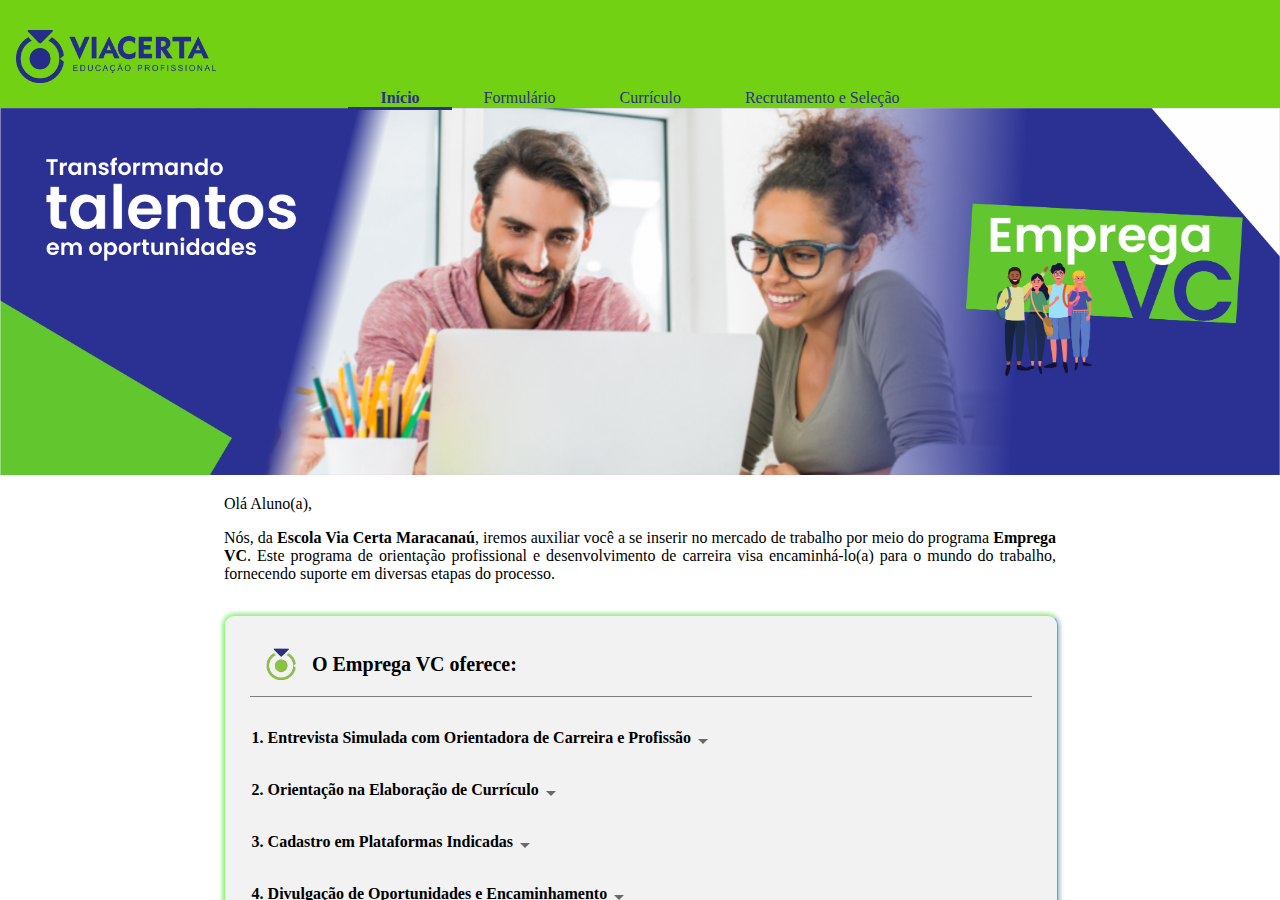
<file: index.html>
<!DOCTYPE html>
<html lang="pt-br">
<head>
    <meta charset="UTF-8">
    <meta name="viewport" content="width=device-width, initial-scale=1.0">
    <title>Via Certa - Emprega VC</title>

    <link rel="shortcut icon" type="imagex/png" href="assets/img/vc_logo.png">
    <link rel="stylesheet" href="assets/css/global.css">
    <link rel="stylesheet" href="assets/css/index.css">
</head>
<body>
    <div id="topo">
        <img src="assets/img/Logo-Azul-2.png" alt="Logo Via Certa Azul">

        <!-- Só será exibido quando atingir a condição presente no arquivo menu.js -->
        <button id="menu-icon">
            <!-- icone do menu mobile -->
        </button>

        <!-- css do menu está no global.css pois aparece em todas as páginas -->
        <nav id="menu">
            <ul>
                <a href="index.html"><li id="marcado">Início</li></a>
                <a href="formulario.html"><li>Formulário</li></a>
                <a href="curriculo.html"><li>Currículo</li></a>
                <a href="recrutamento_e_selecao.html"><li>Recrutamento e Seleção</li></a>
            </ul>
        </nav>
    </div>

    <article>
        <img src="assets/img/imagem_emprega_VC.png" width="100%">

        <p>Olá Aluno(a),</p>

        <p>Nós, da <b>Escola Via Certa Maracanaú</b>, iremos auxiliar você a se inserir no mercado de trabalho por meio do programa <b>Emprega VC</b>. Este programa de orientação profissional e desenvolvimento de carreira visa encaminhá-lo(a) para o mundo do trabalho, fornecendo suporte em diversas etapas do processo.</p>

        <div id="evco">
            <p>
                <b><img src="assets/img/vc_logo.png"> O Emprega VC oferece:</b>
                <ol>
                    <li onclick="verificarLista('l1', 0)">
                        1. Entrevista Simulada com Orientadora de Carreira e Profissão 
                        <span class="iconList"></span>
                    </li>
                    <ul id="l1">
                        <li>Realizamos simulações de entrevistas com uma orientadora de carreira experiente.</li>
                    </ul>
    
                    <li onclick="verificarLista('l2', 1)">
                        2. Orientação na Elaboração de Currículo
                        <span class="iconList"></span>
                    </li>
                    <ul id="l2">
                        <li>Realização de análise curricular por nossa orientadora analisando pontos fortes e fracos na sua jornada profissional.</li>
                        <li>Ajudamos na criação de currículos, oferecendo modelos e orientações detalhadas.</li>
                    </ul>
    
                    <li onclick="verificarLista('l3', 2)">
                        3. Cadastro em Plataformas Indicadas
                        <span class="iconList"></span>
                    </li>
                        <ul id="l3">
                            <li>Orientamos você no processo de cadastro em plataformas de estágio, jovem aprendiz e emprego.</li>
                            <li>É fundamental ter atenção ao inserir seus dados para garantir que seu perfil esteja completo e atraente para as empresas recrutadoras.</li>
                        </ul>
                    
                    <li onclick="verificarLista('l4', 3)">
                        4. Divulgação de Oportunidades e Encaminhamento
                        <span class="iconList"></span>
                    </li>
                        <ul id="l4">
                            <li>Mantemos você informado sobre diversas oportunidades de emprego.</li>
                            <li>Facilitamos o encaminhamento para entrevistas e processos seletivos, aumentando suas chances de inserção no mercado de trabalho.</li>
                        </ul>
                </ol>
            </p>
        </div>

        <p>Estamos comprometidos em fornecer o suporte necessário para que você alcance seus objetivos profissionais. Participe do projeto Emprega VC e dê um passo importante rumo à sua carreira!</p>

        <p>Bem-vindos ao Emprega VC!!!</p>

        <p id="assinatura">Rose Nunes <span>Diretora Pedagógica Via Certa</span></p>
    </article>

    <script src="assets/js/menu.js"></script>
    <script src="assets/js/lista.js"></script>
</body>
</html>
</file>
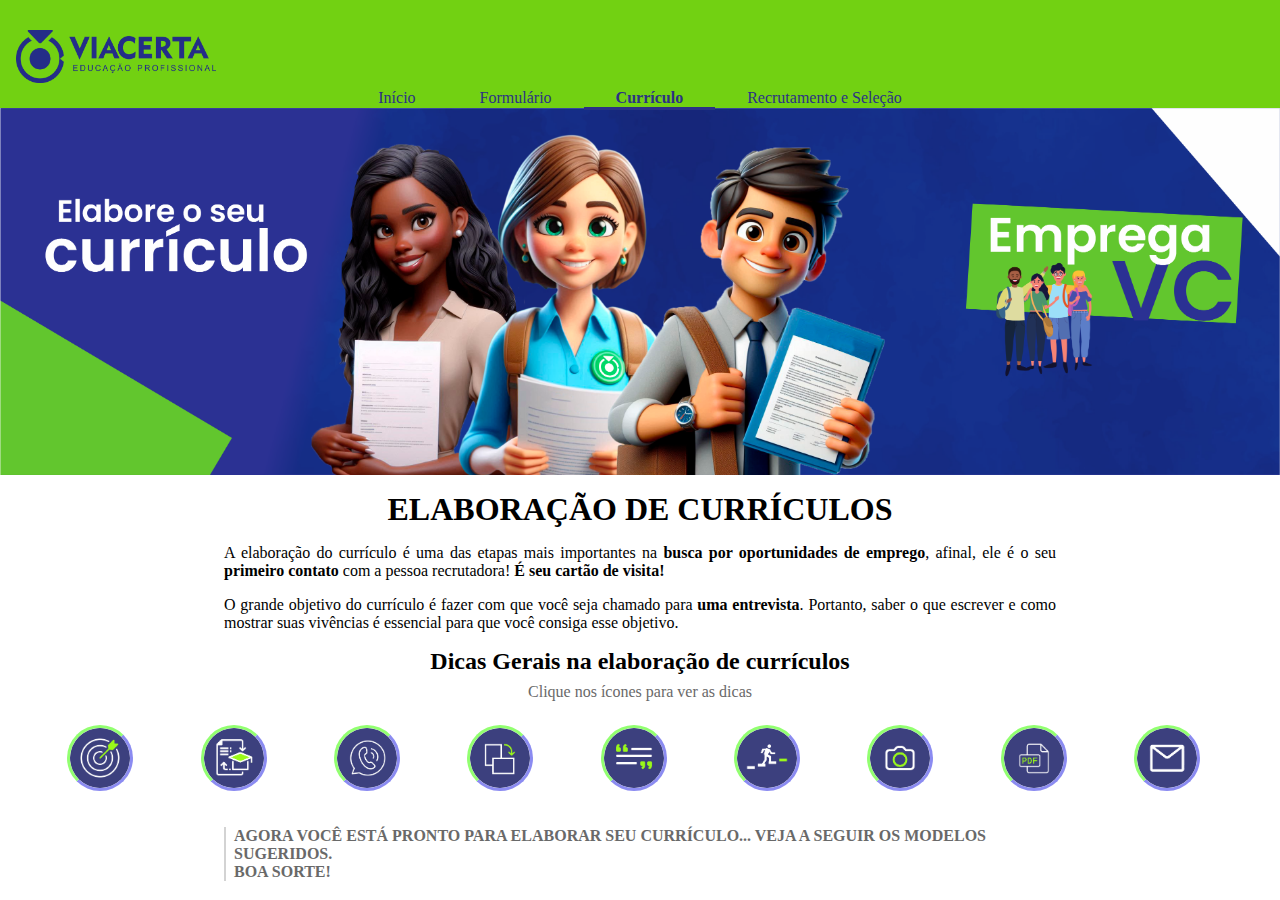
<file: curriculo.html>
<!DOCTYPE html>
<html lang="pt-br">
<head>
    <meta charset="UTF-8">
    <meta name="viewport" content="width=device-width, initial-scale=1.0">
    <title>Via Certa - Emprega VC</title>

    <link rel="shortcut icon" type="imagex/png" href="assets/img/vc_logo.png">
    <link rel="stylesheet" href="assets/css/global.css">
    <link rel="stylesheet" href="assets/css/curriculo.css">
</head>
<body>
    <div id="topo">
        <img src="assets/img/Logo-Azul-2.png" alt="Logo Via Certa Azul">

        <!-- Só será exibido quando atingir a condição presente no arquivo menu.js -->
        <button id="menu-icon">
            <!-- icone para menu mobile -->
        </button>

        <!-- css do menu está no global.css pois aparece em todas as páginas -->
        <nav id="menu">
            <ul>
                <a href="index.html"><li>Início</li></a>
                <a href="formulario.html"><li>Formulário</li></a>
                <a href="curriculo.html"><li id="marcado">Currículo</li></a>
                <a href="recrutamento_e_selecao.html"><li>Recrutamento e Seleção</li></a>
            </ul>
        </nav>
    </div>

    <article>
        <img src="assets/img/curriculo.png">

        <h1>ELABORAÇÃO DE CURRÍCULOS</h1>
        <p>A elaboração do currículo é uma das etapas mais importantes na <b>busca por oportunidades de emprego</b>, afinal, ele é o seu <b>primeiro contato</b> com a pessoa recrutadora! <b>É seu cartão de visita!</b></p>
        
        <p>O grande objetivo do currículo é fazer com que você seja chamado para <b>uma entrevista</b>. Portanto, saber o que escrever e como mostrar suas vivências é essencial para que você consiga esse objetivo.</p>

        <h2>Dicas Gerais na elaboração de currículos</h2>
        <span id="infoDicas">Clique nos ícones para ver as dicas</span>
        <p>
            <ul id="icones">
                    <li onclick="exibirInfo(0)"><img class="icones" src="assets/img/icones-curriculo/objetivo.png"></li>
    
                    <li onclick="exibirInfo(1)"><img class="icones" src="assets/img/icones-curriculo/curricullo.png"></li>
                    
                    <li onclick="exibirInfo(2)"><img class="icones" src="assets/img/icones-curriculo/contato.png"></li>
    
                    <li onclick="exibirInfo(3)"><img class="icones" src="assets/img/icones-curriculo/formato.png"></li>
    
                    <li onclick="exibirInfo(4)"><img class="icones" src="assets/img/icones-curriculo/ortografia.png"></li>
    
                    <li onclick="exibirInfo(5)"><img class="icones" src="assets/img/icones-curriculo/consistencia.png"></li>
    
                    <li onclick="exibirInfo(6)"><img class="icones" src="assets/img/icones-curriculo/foto.png"></li>
    
                    <li onclick="exibirInfo(7)"><img class="icones" src="assets/img/icones-curriculo/pdf.png"></li>
    
                    <li onclick="exibirInfo(8)"><img class="icones" src="assets/img/icones-curriculo/email.png"></li>
            </ul>
        </p>

        <!-- Define a área onde será exibido as informações do currículo -->
        <div id="painel">
            <div id="fechar" onclick="desligarPainel()">
                <!-- Ícone de fechar -->
                <svg xmlns="http://www.w3.org/2000/svg" height="30px" viewBox="0 -960 960 960" width="30px" fill="#2b3185"><path d="m256-200-56-56 224-224-224-224 56-56 224 224 224-224 56 56-224 224 224 224-56 56-224-224-224 224Z"/></svg>
            </div>
            

            <div id="info">
                <!-- Aqui é exibido as informações dos icones -->
            </div>
        </div>

        <span id="tmodelo">AGORA VOCÊ ESTÁ PRONTO PARA ELABORAR SEU CURRÍCULO... VEJA A SEGUIR OS MODELOS SUGERIDOS. <br> BOA SORTE!</span>

        <h2>A Via Certa disponibiliza dois modelos de currículo para você escolher:</h2>

        <span class="modelos"><b>MODELO 1:</b> Criamos um arquivo no word para você preencher todas as informações solicitadas e construir seu currículo. Leia com cuidado, veja também as observações que estão em grifo vermelho. Revise tudo que foi escrito e seu currículo estará pronto para envio.</span>

        <div id="download">
            <a href="assets/curriculo/Modelo de Currículo (Via Certa).doc">
                <img src="assets/img/icones/word.jfif">
    
                <span>Modelo de currículo</span>
    
                <!-- Ícone do download -->
                <svg xmlns="http://www.w3.org/2000/svg" height="25px" viewBox="0 -960 960 960" width="25px" fill="#5f6368"><path d="M480-320 280-520l56-58 104 104v-326h80v326l104-104 56 58-200 200ZM240-160q-33 0-56.5-23.5T160-240v-120h80v120h480v-120h80v120q0 33-23.5 56.5T720-160H240Z"/></svg>
            </a>
        </div>

        <div id="upload">
            <a href="https://forms.gle/4ArZvULebvjisYqo9" target="_blank">
                <span>Enviar currículo para análise</span>
                <svg xmlns="http://www.w3.org/2000/svg" height="25px" viewBox="0 -960 960 960" width="25px" fill="#5f6368"><path d="M440-320v-326L336-542l-56-58 200-200 200 200-56 58-104-104v326h-80ZM240-160q-33 0-56.5-23.5T160-240v-120h80v120h480v-120h80v120q0 33-23.5 56.5T720-160H240Z"/></svg>
            </a>
        </div>

        <span class="modelos"><b>MODELO 2:</b> modelo recomendado pelo CIEE (Centro de Integração Escola). O CIEE tem mais de 60 anos de história no Brasil e é uma das principais organizações responsável pela inserção de jovens no mundo do trabalho.</span>

        <a href="https://portal.ciee.org.br/quero-me-preparar/faca-seu-curriculo/" target="_blank" id="ciee">Clique aqui para acessar o modelo</a>
    </article>

    <script src="assets/js/menu.js"></script>
    <script src="assets/js/curriculo.js"></script>
</body>
</html>
</file>
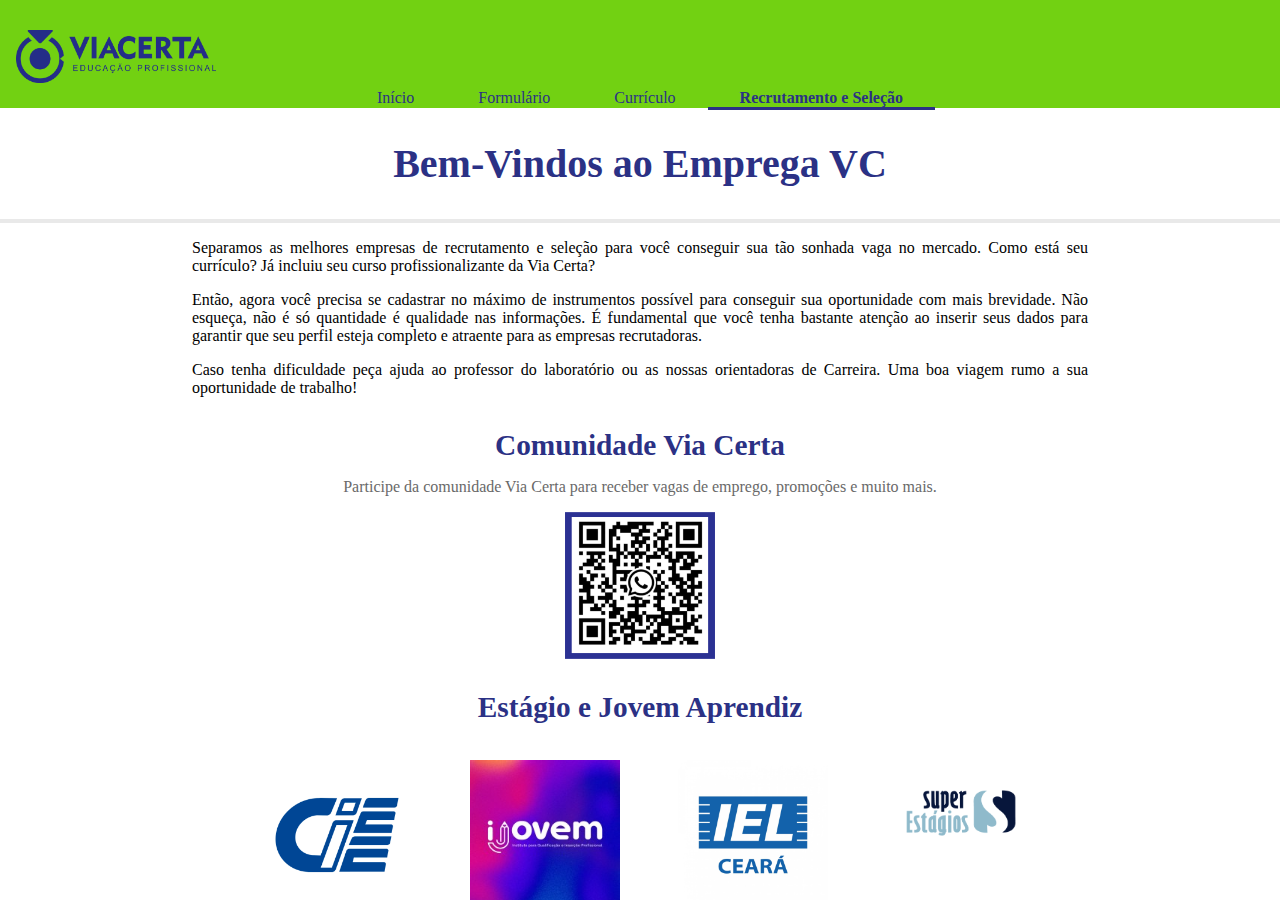
<file: recrutamento_e_selecao.html>
<!DOCTYPE html>
<html lang="pt-br">
<head>
    <meta charset="UTF-8">
    <meta name="viewport" content="width=device-width, initial-scale=1.0">
    <title>Via Certa - Emprega VC</title>

    <link rel="shortcut icon" type="imagex/png" href="assets/img/vc_logo.png">
    <link rel="stylesheet" href="assets/css/global.css">
    <link rel="stylesheet" href="assets/css/recrutamento_e_selecao.css">
    <link rel="stylesheet" href="assets/css/card.css">
</head>
<body>
    <div id="topo">
        <img src="assets/img/Logo-Azul-2.png" alt="Logo Via Certa Azul">

        <!-- Só será exibido quando atingir a condição presente no arquivo menu.js -->
        <button id="menu-icon">
            <!-- icone para menu mobile -->
        </button>

        <!-- css do menu está no global.css pois aparece em todas as páginas -->
        <nav id="menu">
            <ul>
                <a href="index.html"><li>Início</li></a>
                <a href="formulario.html"><li>Formulário</li></a>
                <a href="curriculo.html"><li>Currículo</li></a>
                <a href="recrutamento_e_selecao.html"><li id="marcado">Recrutamento e Seleção</li></a>
            </ul>
        </nav>
    </div>
    
    <div id="tudo">
        <header>
            <h1>Bem-Vindos ao Emprega VC</h1>
            <hr>
        </header>
    
        <article>
    
            <p>Separamos as melhores empresas de recrutamento e seleção para você conseguir sua tão sonhada vaga no mercado. Como está seu currículo? Já incluiu seu curso profissionalizante da Via Certa?</p>
    
            <p>Então, agora você precisa se cadastrar no máximo de instrumentos possível para conseguir sua oportunidade com mais brevidade. Não esqueça, não é só quantidade é qualidade nas informações. É fundamental que você tenha bastante atenção ao inserir seus dados para garantir que seu perfil esteja completo e atraente para as empresas recrutadoras.</p>
    
            <p>Caso tenha dificuldade peça ajuda ao professor do laboratório ou as nossas orientadoras de Carreira. Uma boa viagem rumo a sua oportunidade de trabalho!</p>
        </article>

        <div id="vcOportunidades">
            <h2>Comunidade Via Certa</h2>
            <p>Participe da comunidade Via Certa para receber vagas de emprego, promoções e muito mais.</p>
            
            <div id="wppQr">
                <img src="assets/img/qrvagas.png" id="qrCode">
            </div>
        </div>
    
        <div id="container">
            <h2>Estágio e Jovem Aprendiz</h2>
            <div id="eeja">
                <div class="card">
                    <a href="https://portal.ciee.org.br/" target="_blank">
                        <img src="assets/img/estagio_e_aprendiz/ciee.png" class="logo_card">
                    </a>
                </div>
        
                <div class="card">
                    <a href="https://ijovem.org.br/quero-me-candidatar/" target="_blank">
                        <img src="assets/img/estagio_e_aprendiz/institutoijovem_logo.jfif" class="logo_card">
                    </a>
                </div>
        
                <div class="card">
                    <a href="https://vagas.iel-ce.org.br/" target="_blank">
                        <img src="assets/img/estagio_e_aprendiz/ielce.webp" class="logo_card">
                    </a>
                </div>
        
                <div class="card">
                    <a href="https://www.superestagios.com.br/index/cadastroEstudante/" target="_blank">
                        <img src="assets/img/estagio_e_aprendiz/Logo SE.png" class="logo_card">
                    </a>
                </div>
            </div>
    
            <br><br>
    
            <h2>Emprego</h2>
            <div id="emprego">
                <div class="card">
                    <a href="https://www.vagas.com.br/cadastrar-curriculo" target="_blank">
                        <img src="assets/img/emprego/vagas.png" class="logo_card">
                    </a>
                </div>
        
                <div class="card">
                    <a href="https://isbet.org.br/curriculo/" target="_blank">
                        <img src="assets/img/emprego/isbet.png" class="logo_card">
                    </a>
                </div>
    
                <div class="card">
                    <a href="https://login.gupy.io/candidates/signup" target="_blank">
                        <img src="assets/img/emprego/gupy.jpg" class="logo_card">
                    </a>
                </div>
    
                <div class="card">
                    <a href="https://rhteplacon.com.br/cadastre-se/" target="_blank">
                        <img src="assets/img/emprego/rhteplapng.png" class="logo_card">
                    </a>
                </div>
    
                <div class="card">
                    <a href="https://br.indeed.com/recrutamento/criar-curriculo" target="_blank">
                        <img src="assets/img/emprego/indeed.png" class="logo_card">
                    </a>
                </div>
    
                <div class="card">
                    <a href="https://www.infojobs.com.br/" target="_blank">
                        <img src="assets/img/emprego/infojobs.jpg" class="logo_card">
                    </a>
                </div>
    
                <div class="card">
                    <a href="https://mrhgestao.com.br/profissionais/cadastro-de-curriculos" target="_blank">
                        <img src="assets/img/emprego/logo_mrh.jpg" class="logo_card">
                    </a>
                </div>
            </div>
    
        </div>
    </div>

    <script src="assets/js/menu.js"></script>
</body>
</html>
</file>
<file: assets/css/global.css>
* {
    margin: 0;
    padding: 0;

    font-family: 'Segoe UI';
}

#topo {
    width: 100%;
    height: 12vh;

    display: flex;
    align-items: center;

    background-color: rgb(114, 209, 18);
}
#topo > img {
    width: 200px;
    margin-top: .3rem;
    margin-left: 1rem;
}


/**
    Espaço destinado ao menu
**/

/** Adiciona a bordar embaixo do item do menu que está selecionado **/
#marcado {
    border-bottom: 3px solid rgb(43, 49, 133);
    font-weight: 600;
}

#menu-icon {
    position: absolute;
    margin-top: 7vh;
    background-color: rgb(114, 209, 18);
    border: none;
}

#menu {
    width: 100%;
    position: absolute;
}

#menu > ul {
    display: flex;
    flex-direction: row;
    justify-content: center;
}

#menu > ul > a {
    text-decoration: none;
}

#menu > ul > a > li {
    display: flex;
    align-items: end;
    list-style: none;
    height: 12vh;
    padding: 0 2rem;

    color: rgb(43, 49, 133);
}

/**
    Fim do espaço do menu
**/


@media screen and (max-width: 700px) {
    #topo {
        justify-content: center;
        align-items: baseline;
    }
    #topo > img {
        width: 180px;
        margin-left: 0;
    }

    /**
        Responsividade do menu
    **/
    #menu {
        margin-top: 10vh;
    }
    #menu > ul {
        flex-direction: column;
        align-items: center;

        background-color: rgb(114, 209, 18);
        padding-bottom: 1rem;
    }

    #menu > ul > a > li {
        height: 5vh;
    }
}
</file>
<file: assets/css/index.css>
article {
    width: 100%;
    height: 88vh;
    overflow: auto;
}

p {
    text-align: justify;
    font-weight: 500;
    margin: 1rem 17.5% 0 17.5%;
}


/**
    evco - Emprega VC Oferece
    Card com a lista de informações do emprega VC
**/
#evco {
    width: 65%;
    margin: 2rem 0 2rem 17.5%;

    box-shadow: -1px -1px 5px rgb(146, 255, 112), 
                1px 1px 5px rgb(139, 139, 241);
                
    border-top: 1px solid rgb(146, 255, 112);
    border-right: 1px solid rgb(139, 139, 241);
    border-bottom: 1px solid rgb(139, 139, 241);
    border-left:  1px solid rgb(146, 255, 112);
    border-radius: 10px;

    background-color: rgba(128, 128, 128, .1);
}

#evco > p {
    margin: 1rem 3% 2rem 3%;
    border-radius: 5px;
}

#evco > p > b{
    display: flex;
    align-items: center;
    font-size: 15pt;

    margin-bottom: 2rem;
    padding: 1rem 0;
    border-bottom: 1px solid gray;
}

#evco > p > b > img {
    width: 30px;
    margin-left: 1rem;
    margin-right: 1rem;
}
/** Fim do evco **/


ol > li {
    display: flex;
    font-weight: bold;
    margin: 1.5rem 0 0 3.2%;
    cursor: pointer;
}

ul > li {
    list-style: none;
    margin: .5rem 5% 0 5%;
    padding-left: .5rem;
    font-weight: 500;
    border-left: 2px solid rgb(114, 209, 18);
}


/** Deixa as sublistas invisíveis. **/
#l1, #l2, #l3, #l4 {
    display: none;
}

#assinatura {
    display: flex;
    flex-direction: column;
    padding-bottom: 1rem;
}

@media screen and (max-width: 1000px) {
    #evco {
        width: 80%;
        margin-left: 10%;
    }

    #evco > p > b{
        flex-direction: column;
    }
    
    ol > li {
        margin-left: 9%;
        margin-right: 9%;
        align-items: center;
    }

    p {
        margin: 1rem 10% 0 10%;
    }
    
    ul > li {
        margin-left: 9%;
    }
}
</file>
<file: assets/css/curriculo.css>
article {
    width: 100%;
    height: 88vh;
    display: flex;
    flex-direction: column;
    overflow: auto;
}

h1, h2 {
    text-align: center;
    margin-top: 1rem;
}

article > p {
    text-align: justify;
    font-weight: 500;

    margin: 1rem 17.5% 0 17.5%;
}

#infoDicas {
    text-align: center;
    font-weight: 500;
    color: dimgray;
    margin: .5rem 0;
}


/*
    Local destinado para os ícones de informações do currículo e também do painel de exibição.
*/
#icones {
    width: 99%;
    display: flex;
    justify-content: space-evenly;
    list-style: none;
}

#icones > li > img {
    width: 60px;
    cursor: pointer;
    transition: 0.3s;

    border-top: 3px solid rgb(146, 255, 112);
    border-right: 3px solid rgb(139, 139, 241);
    border-bottom: 3px solid rgb(139, 139, 241);
    border-left:  3px solid rgb(146, 255, 112);
    border-radius: 50%;
}

#icones > li > img:hover {
    scale: 1.25;
    box-shadow: -2px -2px 5px rgb(146, 255, 112), 
                2px 2px 5px rgb(139, 139, 241);
}

.iconeAtivo {
    scale: 1.25;
    box-shadow: -2px -2px 5px rgb(146, 255, 112), 
                2px 2px 5px rgb(139, 139, 241);
}

#emailEnviado {
    width: 50px;
    margin-top: 2rem;

    border-top: 3px solid rgb(146, 255, 112);
    border-right: 3px solid rgb(139, 139, 241);
    border-bottom: 3px solid rgb(139, 139, 241);
    border-left:  3px solid rgb(146, 255, 112);
    border-radius: 50%;
}

#painel {
    width: 65%;
    text-align: center;

    margin: 1rem 17.5% 0 17.5%;
    padding: .5rem 1rem 2rem 1rem;

    border-top: 1px solid rgb(146, 255, 112);
    border-right: 1px solid rgb(139, 139, 241);
    border-bottom: 1px solid rgb(139, 139, 241);
    border-left:  1px solid rgb(146, 255, 112);
    border-radius: 10px;

    box-shadow: -1px -1px 5px rgb(146, 255, 112), 
                1px 1px 5px rgb(139, 139, 241);
}

#fechar {
    width: 30px;
    cursor: pointer;
}

#painel > #info > h3 {
    margin-bottom: .5rem;
}
/* Fim do espaço destinado aos ícones de informações do currículo e também do painel de exibição */


#tmodelo {
    font-weight: bold;
    color: dimgray;
    border-left: 2px solid lightgray;

    margin: 1rem 17.5% 0 17.5%;
    padding-left: .5rem;
}

#download, #upload {
    width: 99%;

    display: flex;
    align-items: center;
    justify-content: center;

    margin: 1rem 0;
}

#download > a, #upload > a {
    width: 30%;
    display: flex;
    align-items: center;

    border: 1px solid lightgray;
    border-radius: 3px;
    box-shadow: -1px -1px 5px rgb(146, 255, 112), 
                1px 1px 5px rgb(139, 139, 241);

    text-decoration: none;
}

#download > a > img {
    width: 40px;
    margin-left: 1rem;
}

#download > a > span, #upload > a > span {
    margin-left: .5rem;
    margin-right: 40%;
    
    color: black;
}

#upload > a {
    height: 40px;
}

.modelos {
    margin: 1rem 17.5% 0 17.5%;
}

#ciee {
    margin: 1rem 0;
    text-align: center;
}

@media screen and (max-width: 1000px) {
    #download, #upload {
        margin-bottom: 2.5rem;
    }

    #download > a, #upload > a {
        width: 40%;
    }

    article > p {
        margin: 0 10%;
    }

    h1, h2 {
        margin-bottom: 1rem;
    }

    ul > li {
        margin: 0 10%;
    }

    .modelos {
        margin: 0rem 10%;
    }

    #painel {
        width: 72%;
        margin-left: 10%;
    }

    #tmodelo {
        margin-left: 10%;
        margin-right: 10%;
    }

    #icones {
        width: 98%;
        display: grid;
        grid-template-columns: 1fr 1fr 1fr;
        margin-left: .5rem;
    }

    #icones > li > img {
        width: 60px;
    }

    .icones {
        margin: 1rem 0 1rem 40%
    }
}

@media screen and (max-width: 600px) {
    #download > a, #upload > a {
        width: 80%;
    }

    #download > a > span, #upload > a > span {
        margin-right: 25%;
    }

    .icones {
        margin: 1rem 0 1rem 20%
    }
}
</file>
<file: assets/css/recrutamento_e_selecao.css>
#tudo {
    overflow: auto;
    height: 88vh;
}

header {
    text-align: center;
}

header > h1 {
    padding: 2rem 0;
    font-size: 30pt;
    color: rgb(43, 49, 133);
}

hr {
    border: 2px solid rgba(212, 212, 212, 0.5);
}

#vcOportunidades {
    text-align: center;
}

#vcOportunidades > p {
    color: dimgray;
    margin-top: 1rem;
}

#wppQr {
    display: flex;
    align-items: center;
    justify-content: center;

    margin-top: 1rem;
}

#qrCode {
    width: 150px;
}

#container {
    display: flex;
    flex-direction: column;
    align-items: center;
}

#container > h2, #vcOportunidades > h2 {
    color: rgb(43, 49, 133);
    font-size: 22pt;
}

article {
    width: 70%;
    margin-left: 15%;
    text-align: justify;
}

article > p {
    margin-top: 1rem;
}

h2 {
    margin-top: 2rem;
}

.card > a > img{
    margin-top: 1rem;
}

#eeja, #emprego {
    display: grid;
    width: 65%;
    margin-left: 6%;
    grid-template-columns: 1fr 1fr 1fr 1fr;
}

@media screen and (max-width: 1024px) {
    #eeja, #emprego {
        margin-left: 12%;
        grid-template-columns: 1fr 1fr 1fr;
    }

    article {
        width: 80%;
        margin-left: 10%;
    }
}

@media screen and (max-width: 820px) {
    #eeja, #emprego {
        margin-left: 12%;
        grid-template-columns: 1fr 1fr;
    }
}

@media screen and (max-width: 600px) {
    #eeja, #emprego {
        grid-template-columns: 1fr;
        text-align: center;
    }

    #qrCode {
        display: none;
    }
}

@media screen and (max-width: 344px) {
    #container > h2 {
        margin-left: 18%;
    }
}
</file>
<file: assets/css/card.css>
/**
    CSS para a página recrutamento_e_selecao.html
    Ajusta os itens e adiciona animação
**/
.card {
    width: 200px;
    margin-top: 20px;
    display: flex;
    flex-direction: column;
}

.logo_card {
    width: 150px;
    transition: 0.3s;
}

.logo_card:hover, #wpp:hover {
    scale: 1.2;
}
</file>
